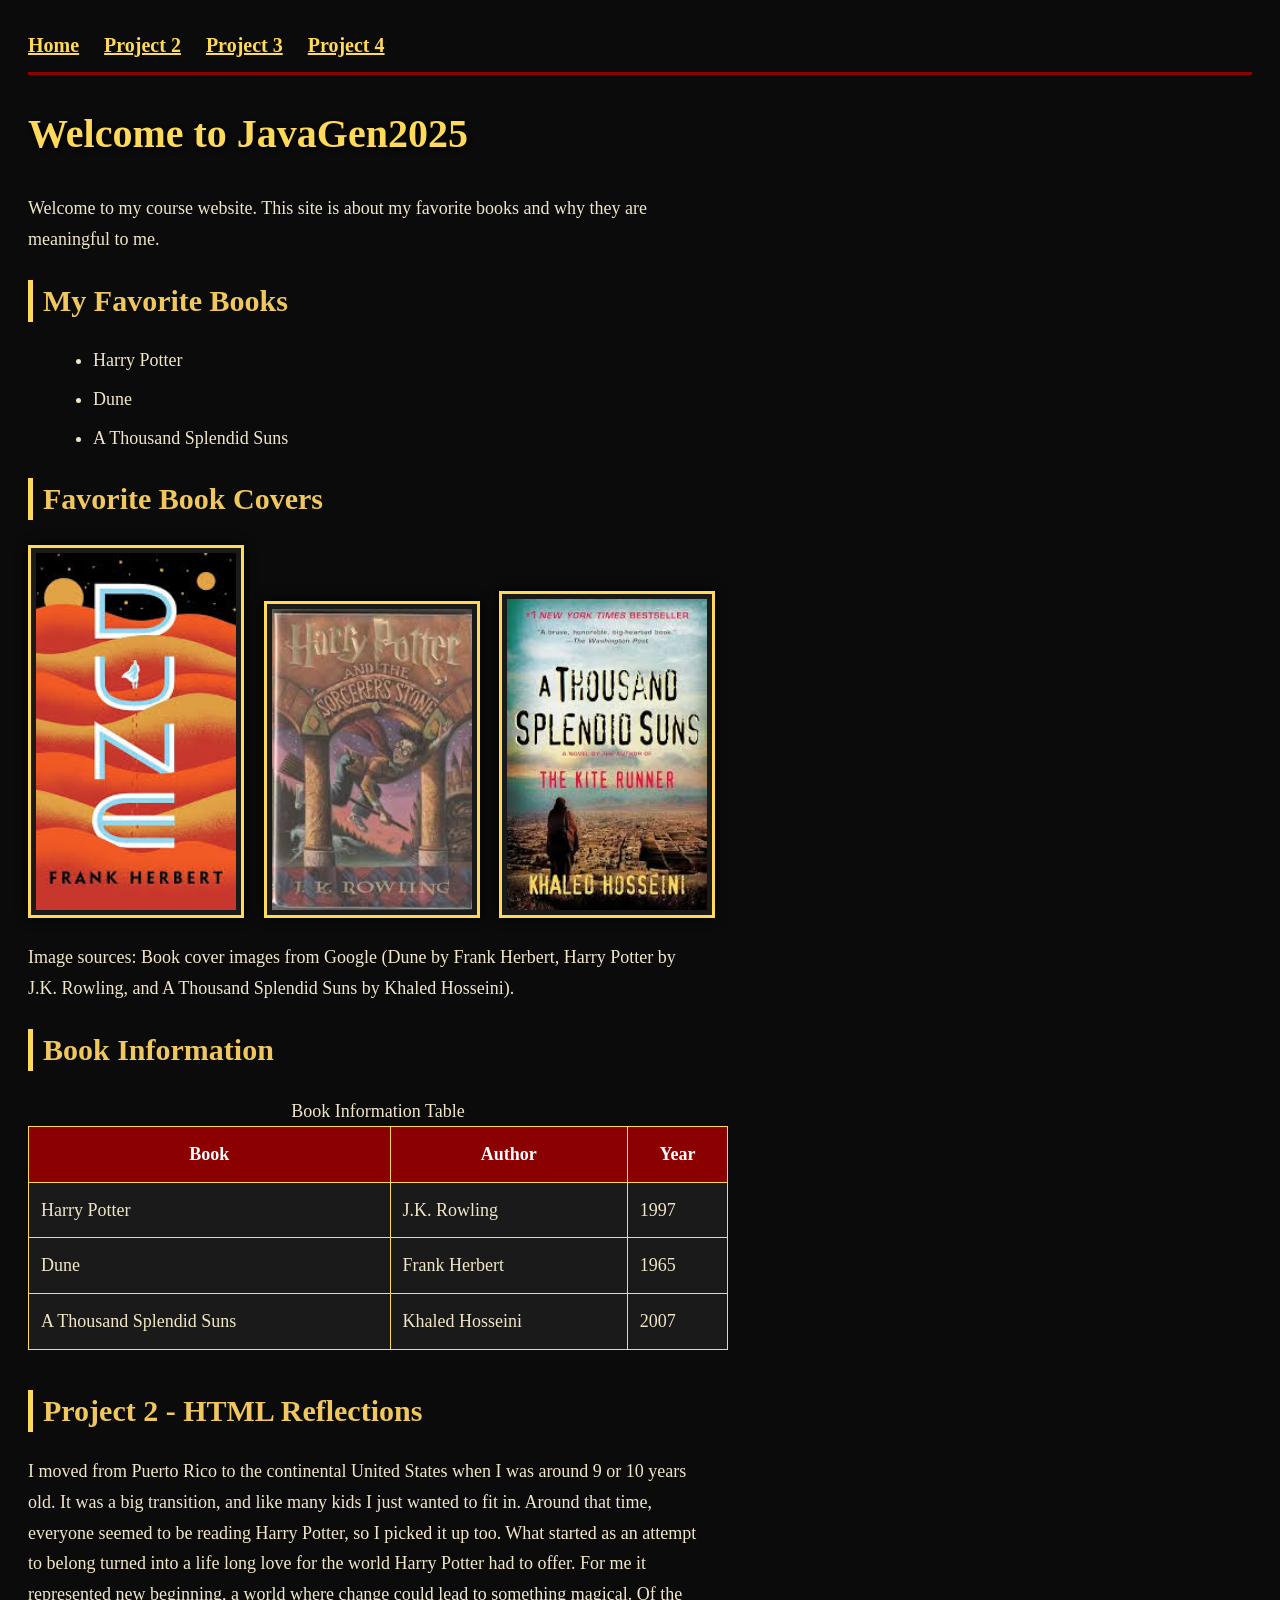
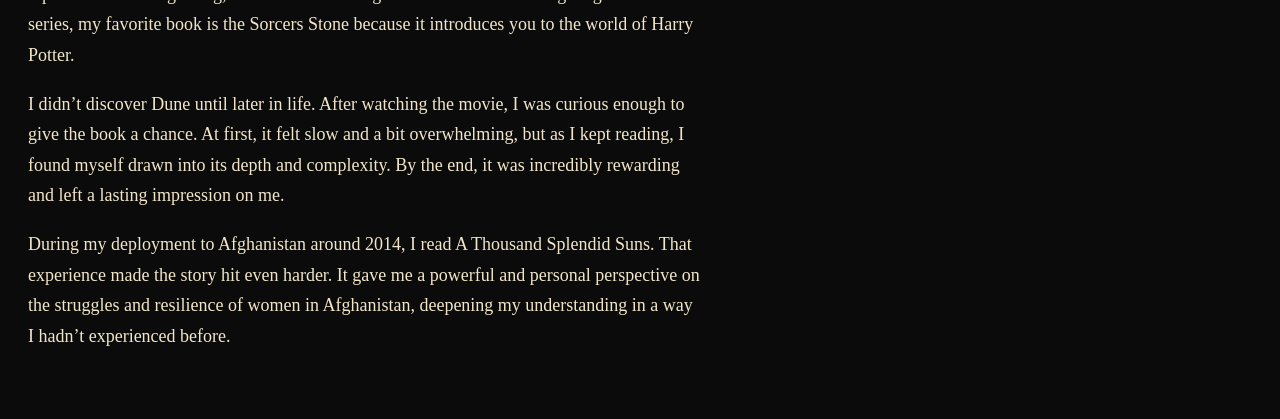
<file: index.html>
<!DOCTYPE html>
<html lang="en">
<head>
    <meta charset="UTF-8">
    <title>JavaGen2025 - Project 3</title>

    <link rel="stylesheet" href="styles.css">
</head>

<body>

<nav aria-label="Main navigation">
    <a href="index.html">Home</a>
    <a href="1.HTML/HTML/project2.html">Project 2</a>
    <a href="2.CSS/CSS/project3.html">Project 3</a>
    <a href="3.JAVASCRIPT/JAVASCRIPT/project4.html">Project 4</a>
</nav>

    <main>

        <section id="home">
            <h1>Welcome to JavaGen2025</h1>

            <p>
                Welcome to my course website. This site is about my favorite books and why they are meaningful to me.
            </p>

            <h2>My Favorite Books</h2>
            <ul>
                <li>Harry Potter</li>
                <li>Dune</li>
                <li>A Thousand Splendid Suns</li>
            </ul>

            <h2>Favorite Book Covers</h2>

            <img src="images/dune.jpeg" alt="Cover of Dune by Frank Herbert">
            <img src="images/harrypotter.jpeg" alt="Cover of Harry Potter and the Sorcerer's Stone showing Harry flying on a broom">
            <img src="images/splendidsuns.jpeg" alt="Cover of A Thousand Splendid Suns by Khaled Hosseini">

            <p>
                Image sources: Book cover images from Google (Dune by Frank Herbert, Harry Potter by J.K. Rowling, and A Thousand Splendid Suns by Khaled Hosseini).
            </p>

            <h2>Book Information</h2>

            <table>
                <caption>Book Information Table</caption>
                <tr>
                    <th scope="col">Book</th>
                    <th scope="col">Author</th>
                    <th scope="col">Year</th>
                </tr>
                <tr>
                    <td>Harry Potter</td>
                    <td>J.K. Rowling</td>
                    <td>1997</td>
                </tr>
                <tr>
                    <td>Dune</td>
                    <td>Frank Herbert</td>
                    <td>1965</td>
                </tr>
                <tr>
                    <td>A Thousand Splendid Suns</td>
                    <td>Khaled Hosseini</td>
                    <td>2007</td>
                </tr>
            </table>
        </section>

        <section id="project2">
    <h2>Project 2 - HTML Reflections</h2>

    <p>
        I moved from Puerto Rico to the continental United States when I was around 9 or 10 years old. It was a big transition, and like many kids I just wanted to fit in. Around that time, everyone seemed to be reading Harry Potter, so I picked it up too. What started as an attempt to belong turned into a life long love for the world Harry Potter had to offer. For me it represented new beginning, a world where change could lead to something magical. Of the series, my favorite book is the Sorcers Stone because it introduces you to the world of Harry Potter. 
    </p>

    <p>
        I didn’t discover Dune until later in life. After watching the movie, I was curious enough to give the book a chance. At first, it felt slow and a bit overwhelming, but as I kept reading, I found myself drawn into its depth and complexity. By the end, it was incredibly rewarding and left a lasting impression on me.
    </p>

    <p>
        During my deployment to Afghanistan around 2014, I read A Thousand Splendid Suns. That experience made the story hit even harder. It gave me a powerful and personal perspective on the struggles and resilience of women in Afghanistan, deepening my understanding in a way I hadn’t experienced before.
    </p>
</section>

    </main>
    <script src="../../4.FINAL/FINAL/script.js"></script>
</body>
</html>
</file>
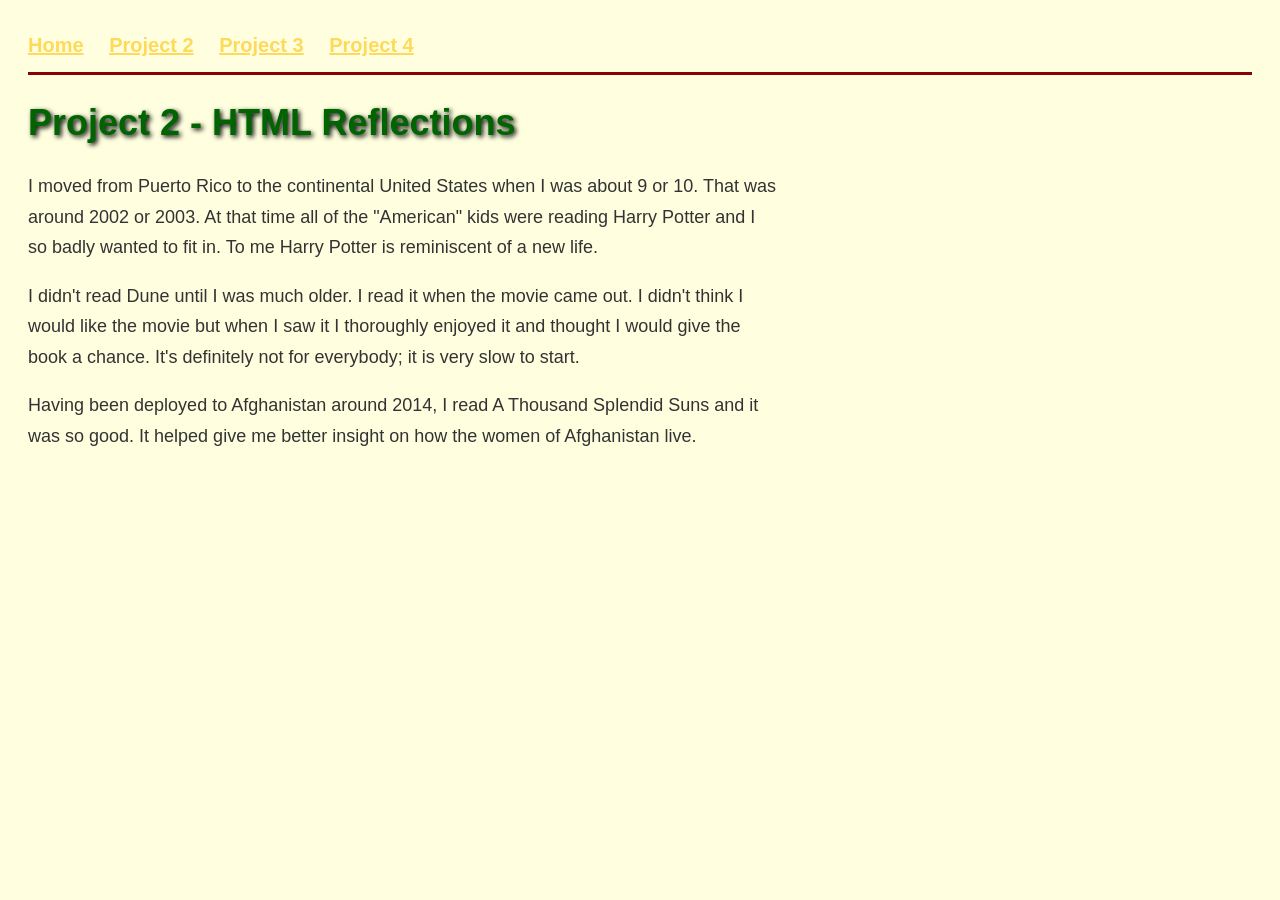
<file: 1.HTML/HTML/project2.html>
<!DOCTYPE html>
<html lang="en">
<head>
    <meta charset="UTF-8">
    <title>Project 2 - More HTML Content</title>
     <link rel="stylesheet" href="../../styles.css">
</head>
<body style="background-color: lightyellow; font-family: Arial, sans-serif; color: #333; padding: 20px;">

    <nav aria-label="Main navigation">
    <a href="../../index.html">Home</a>
    <a href="project2.html">Project 2</a>
    <a href="../../2.CSS/CSS/project3.html">Project 3</a>
    <a href="../../3.JAVASCRIPT/JAVASCRIPT/project4.html">Project 4</a>
</nav>

    <h1 style="color: darkgreen; font-size: 36px;">Project 2 - HTML Reflections</h1>

    <p style="font-size: 18px; margin-top: 15px;">
        I moved from Puerto Rico to the continental United States when I was about 9 or 10. That was around 2002 or 2003. At that time all of the "American" kids were reading Harry Potter and I so badly wanted to fit in. To me Harry Potter is reminiscent of a new life.
    </p>
    <p style="font-size: 18px; margin-top: 15px;">
        I didn't read Dune until I was much older. I read it when the movie came out. I didn't think I would like the movie but when I saw it I thoroughly enjoyed it and thought I would give the book a chance. It's definitely not for everybody; it is very slow to start.
    </p>
    <p style="font-size: 18px; margin-top: 15px;">
        Having been deployed to Afghanistan around 2014, I read A Thousand Splendid Suns and it was so good. It helped give me better insight on how the women of Afghanistan live.
    </p>

</body>
</html>
</file>
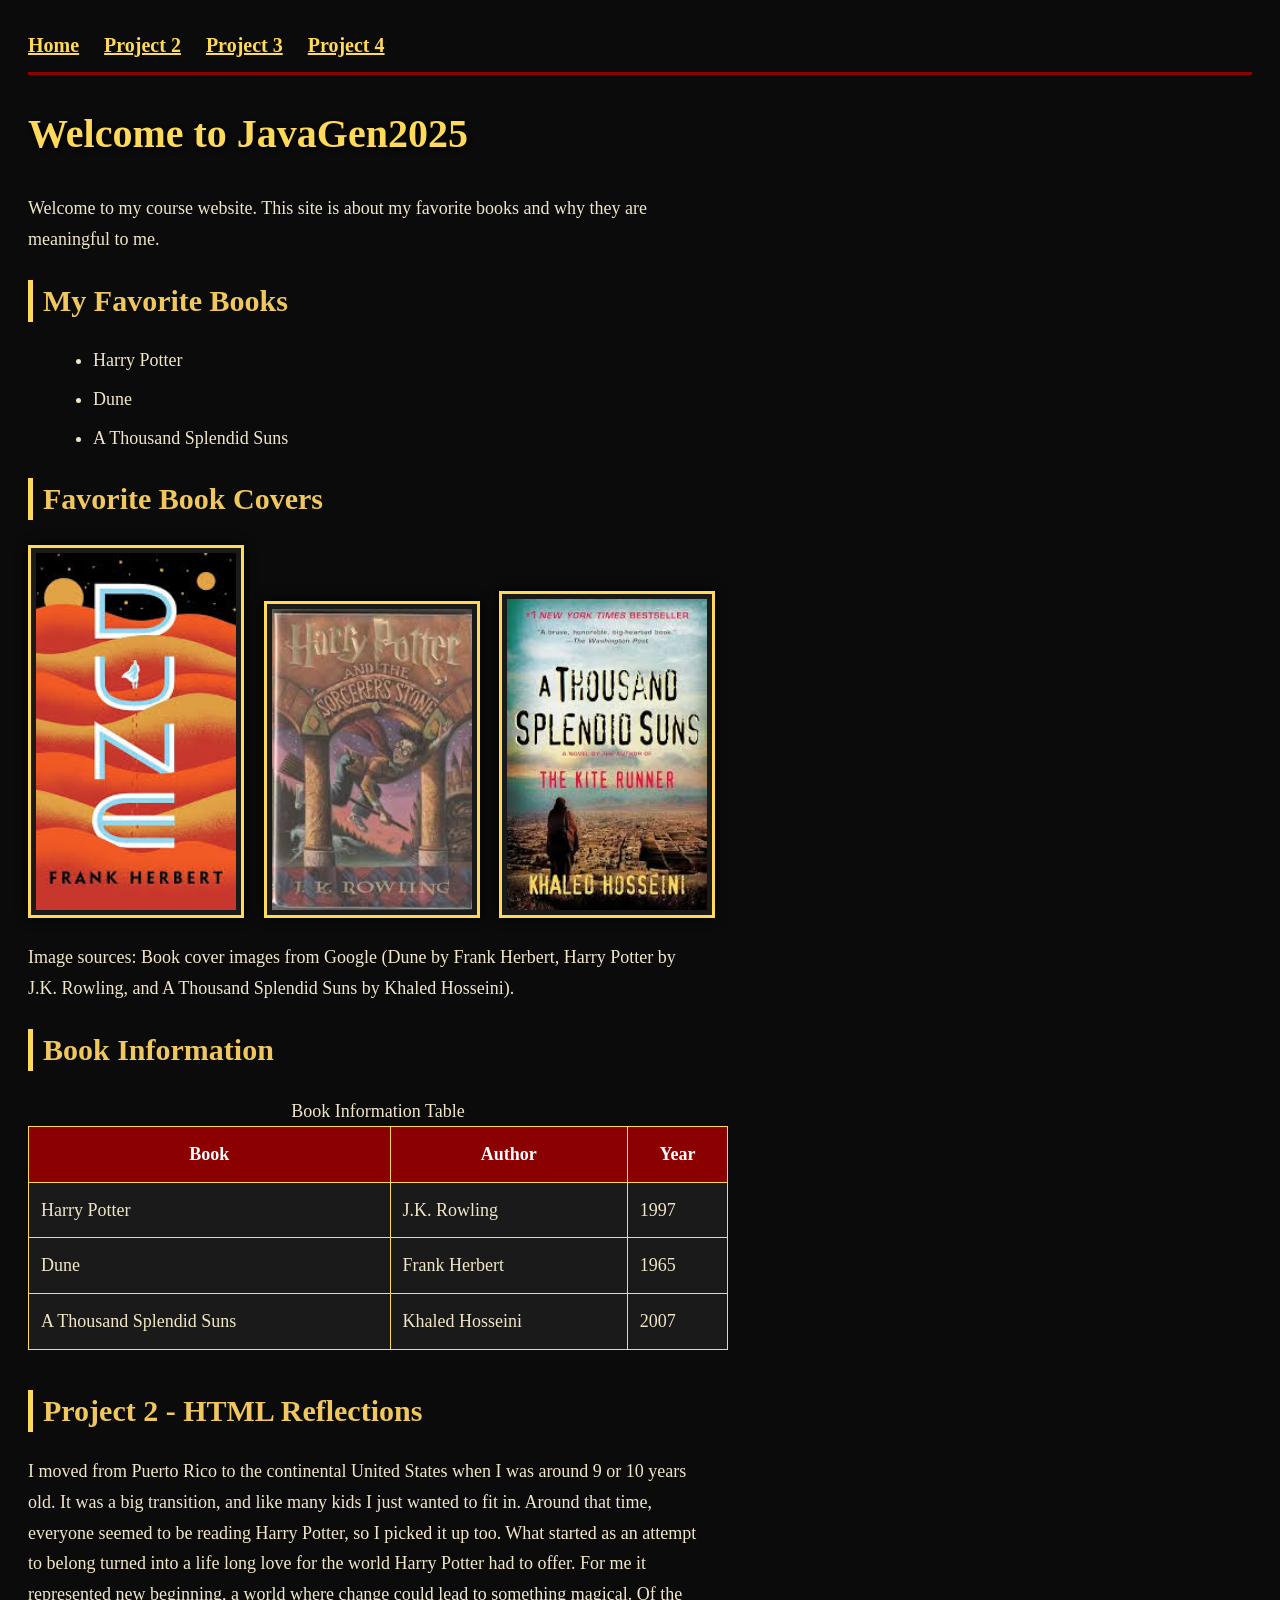
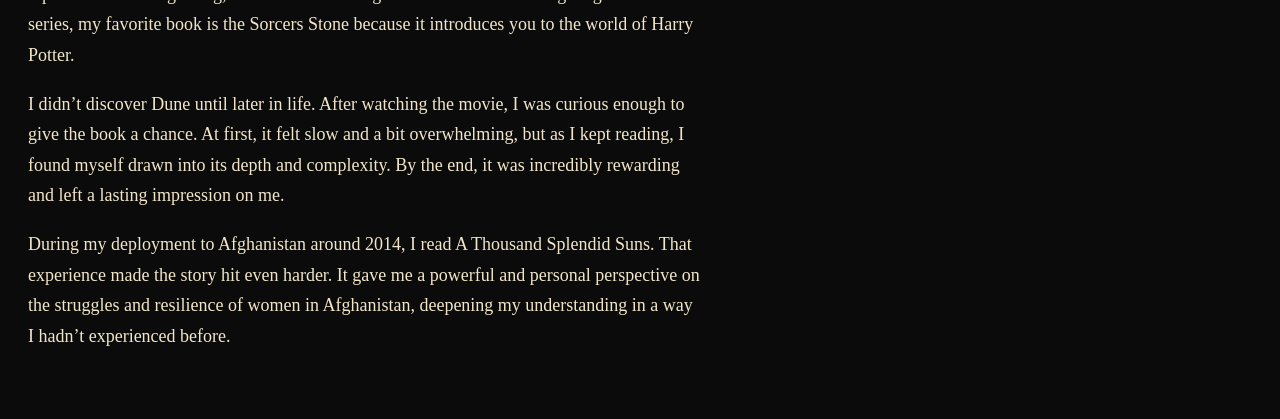
<file: 2.CSS/CSS/project3.html>
<!DOCTYPE html>
<html lang="en">
<head>
    <meta charset="UTF-8">
    <title>JavaGen2025 - Project 3</title>

    <link rel="stylesheet" href="../../styles.css">
</head>

<body>
<nav aria-label="Main navigation">
    <a href="../../index.html">Home</a>
    <a href="../../1.HTML/HTML/project2.html">Project 2</a>
    <a href="project3.html">Project 3</a>
    <a href="../../3.JAVASCRIPT/JAVASCRIPT/project4.html">Project 4</a>
</nav>

    <main>

        <section id="home">
            <h1>Welcome to JavaGen2025</h1>

            <p>
                Welcome to my course website. This site is about my favorite books and why they are meaningful to me.
            </p>

            <h2>My Favorite Books</h2>
            <ul>
                <li>Harry Potter</li>
                <li>Dune</li>
                <li>A Thousand Splendid Suns</li>
            </ul>

            <h2>Favorite Book Covers</h2>

            <img src="../../images/dune.jpeg" alt="Cover of Dune by Frank Herbert">

            <img src="../../images/harrypotter.jpeg" alt="Cover of Harry Potter and the Sorcerer's Stone showing Harry flying on a broom">

            <img src="../../images/splendidsuns.jpeg" alt="Cover of A Thousand Splendid Suns by Khaled Hosseini">

            <p>
                Image sources: Book cover images from Google (Dune by Frank Herbert, Harry Potter by J.K. Rowling, and A Thousand Splendid Suns by Khaled Hosseini).
            </p>

            <h2>Book Information</h2>

            <table>
                <caption>Book Information Table</caption>
                <tr>
                    <th scope="col">Book</th>
                    <th scope="col">Author</th>
                    <th scope="col">Year</th>
                </tr>
                <tr>
                    <td>Harry Potter</td>
                    <td>J.K. Rowling</td>
                    <td>1997</td>
                </tr>
                <tr>
                    <td>Dune</td>
                    <td>Frank Herbert</td>
                    <td>1965</td>
                </tr>
                <tr>
                    <td>A Thousand Splendid Suns</td>
                    <td>Khaled Hosseini</td>
                    <td>2007</td>
                </tr>
            </table>
        </section>

        <section id="project2">
    <h2>Project 2 - HTML Reflections</h2>

    <p>
        I moved from Puerto Rico to the continental United States when I was around 9 or 10 years old. It was a big transition, and like many kids I just wanted to fit in. Around that time, everyone seemed to be reading Harry Potter, so I picked it up too. What started as an attempt to belong turned into a life long love for the world Harry Potter had to offer. For me it represented new beginning, a world where change could lead to something magical. Of the series, my favorite book is the Sorcers Stone because it introduces you to the world of Harry Potter. 
    </p>

    <p>
        I didn’t discover Dune until later in life. After watching the movie, I was curious enough to give the book a chance. At first, it felt slow and a bit overwhelming, but as I kept reading, I found myself drawn into its depth and complexity. By the end, it was incredibly rewarding and left a lasting impression on me.
    </p>

    <p>
        During my deployment to Afghanistan around 2014, I read A Thousand Splendid Suns. That experience made the story hit even harder. It gave me a powerful and personal perspective on the struggles and resilience of women in Afghanistan, deepening my understanding in a way I hadn’t experienced before.
    </p>
</section>

    </main>

</body>
</html>
</file>
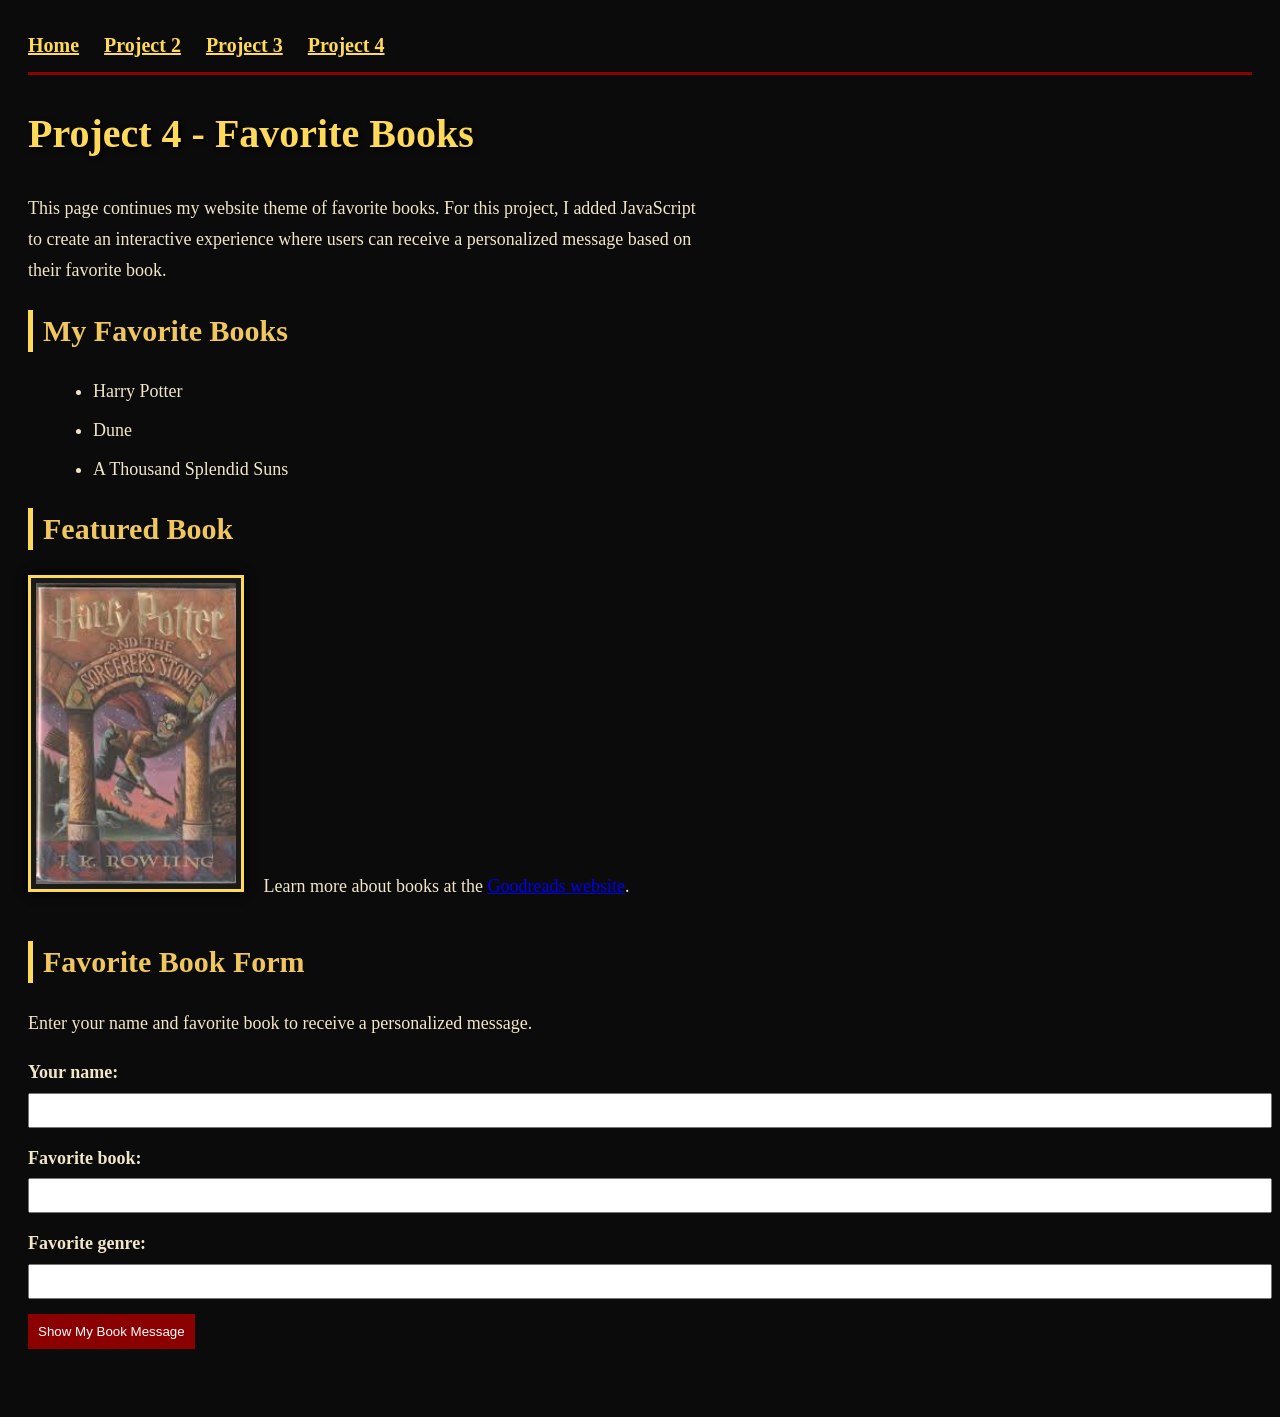
<file: 3.JAVASCRIPT/JAVASCRIPT/project4.html>
<!DOCTYPE html>
<html lang="en">
<head>
    <meta charset="UTF-8">
    <meta name="viewport" content="width=device-width, initial-scale=1.0">
    <title>Project 4 - Favorite Books JavaScript</title>

    <link rel="stylesheet" href="../../styles.css">
</head>

<body>

<nav aria-label="Main navigation">
    <a href="../../index.html">Home</a>
    <a href="../../1.HTML/HTML/project2.html">Project 2</a>
    <a href="../../2.CSS/CSS/project3.html">Project 3</a>
    <a href="project4.html">Project 4</a>
</nav>

<main>

    <section>
        <h1>Project 4 - Favorite Books</h1>

        <p>
            This page continues my website theme of favorite books. For this project,
            I added JavaScript to create an interactive experience where users can
            receive a personalized message based on their favorite book.
        </p>

        <h2>My Favorite Books</h2>
        <ul>
            <li>Harry Potter</li>
            <li>Dune</li>
            <li>A Thousand Splendid Suns</li>
        </ul>

        <h2>Featured Book</h2>
        <img src="../../images/harrypotter.jpeg" alt="Cover of Harry Potter and the Sorcerer's Stone"

        <p>
            Learn more about books at the
            <a href="https://www.goodreads.com/" target="_blank">Goodreads website</a>.
        </p>
    </section>

    <section id="book-form-section">
        <h2>Favorite Book Form</h2>

        <p>
            Enter your name and favorite book to receive a personalized message.
        </p>

        <form id="bookForm">
            <label for="userName">Your name:</label>
            <input type="text" id="userName" name="userName" required>

            <label for="favoriteBook">Favorite book:</label>
            <input type="text" id="favoriteBook" name="favoriteBook" required>

            <label for="genre">Favorite genre:</label>
            <input type="text" id="genre" name="genre" required>

            <button type="submit">Show My Book Message</button>
        </form>

        <div id="messageBox" aria-live="polite"></div>
    </section>

</main>

<script src="../../4.FINAL/FINAL/script.js"></script>
</body>
</html>
</file>
<file: styles.css>
body {
    background-color: #0b0b0b;
    font-family: Georgia, "Times New Roman", serif;
    color: #f2e6c9;
    padding: 20px;
    line-height: 1.7;
    font-size: 18px;
}

nav {
    margin-bottom: 25px;
    font-size: 20px;
    border-bottom: 3px solid #8b0000;
    padding-bottom: 10px;
}

nav a {
    margin-right: 20px;
    color: #ffd95a;
    text-decoration: underline;
    font-weight: bold;
}

nav a:hover {
    color: #fff2a8;
    text-shadow: 0 0 4px #ffcc00;
}

nav a:focus,
a:focus {
    outline: 3px solid #fff2a8;
    outline-offset: 3px;
    background-color: #222;
}

h1 {
    color: #ffd95a;
    font-size: 40px;
    text-shadow: 2px 2px 5px black;
    line-height: 1.3;
}

h2 {
    color: #f0c75e;
    font-size: 30px;
    margin-top: 25px;
    border-left: 5px solid #ffd95a;
    padding-left: 10px;
    line-height: 1.4;
}

p {
    font-size: 18px;
    margin-top: 15px;
    line-height: 1.7;
    max-width: 75ch;
}

ul {
    margin-left: 25px;
    color: #f2e6c9;
    line-height: 1.6;
}

li {
    margin-bottom: 10px;
}

img {
    width: 200px;
    max-width: 100%;
    height: auto;
    margin-right: 15px;
    padding: 5px;
    border: 3px solid #ffd95a;
    background-color: #1a1a1a;
    box-shadow: 0 0 10px black;
}

table {
    border-collapse: collapse;
    font-size: 18px;
    margin-top: 15px;
    margin-bottom: 25px;
    width: 100%;
    max-width: 700px;
    background-color: #1a1a1a;
    color: #f2e6c9;
}

th {
    background-color: #8b0000;
    color: #ffffff;
}

table, th, td {
    border: 1px solid #ffd95a;
    padding: 12px;
}

section {
    margin-bottom: 40px;
}
//CSS for project 4//

form {
    max-width: 500px;
    margin-top: 20px;
    padding: 20px;
    background-color: #1a1a1a;
    border: 2px solid #ffd95a;
}

label {
    display: block;
    margin-top: 15px;
    font-weight: bold;
}

input {
    width: 100%;
    padding: 8px;
    margin-top: 5px;
}

button {
    margin-top: 15px;
    padding: 10px;
    background-color: #8b0000;
    color: white;
    border: none;
    cursor: pointer;
}

button:hover {
    background-color: #a30000;
}

#messageBox {
    margin-top: 20px;
    font-size: 20px;
    color: #fff2a8;
}
//Responsiveness CSS// 

@media screen and (max-width: 600px) {
    nav a {
        display: block;
        margin-bottom: 10px;
    }

    img {
        width: 100%;
    }

    body {
        font-size: 16px;
        padding: 10px;
    }
}
</file>
